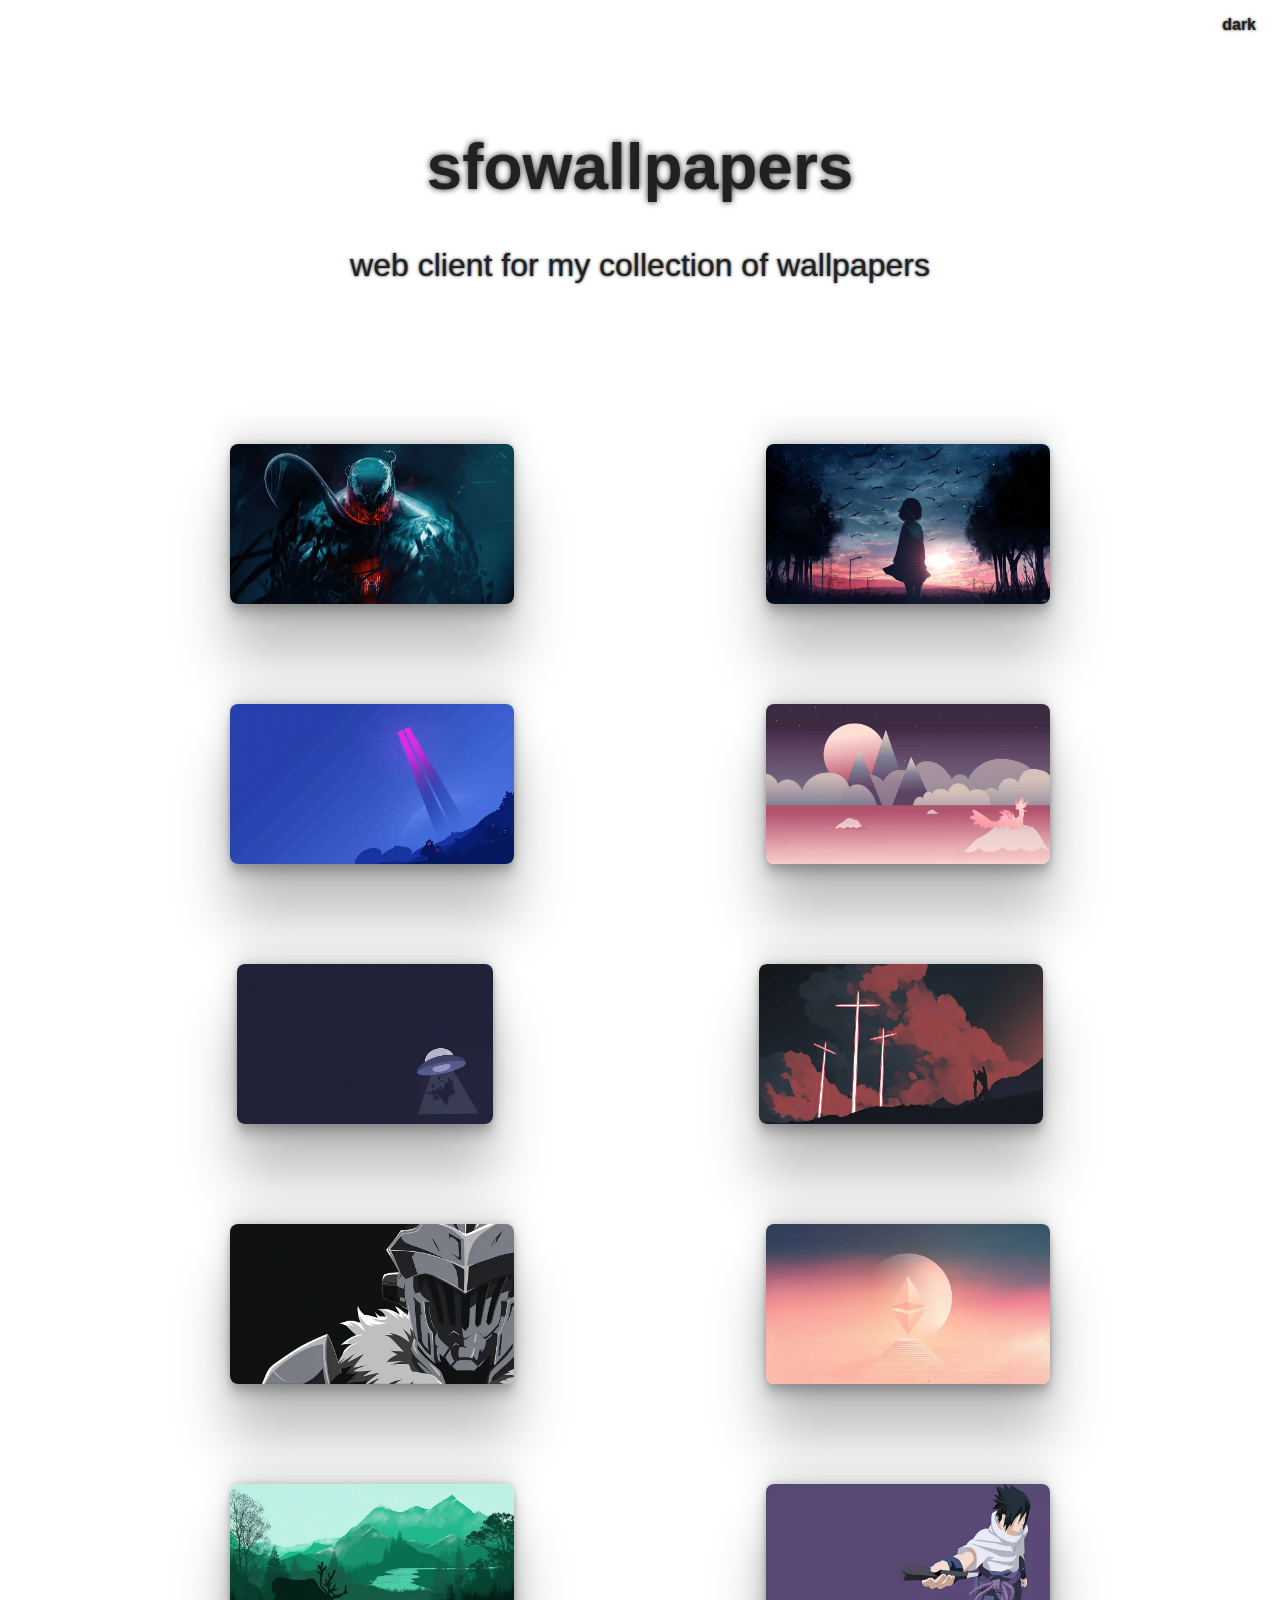
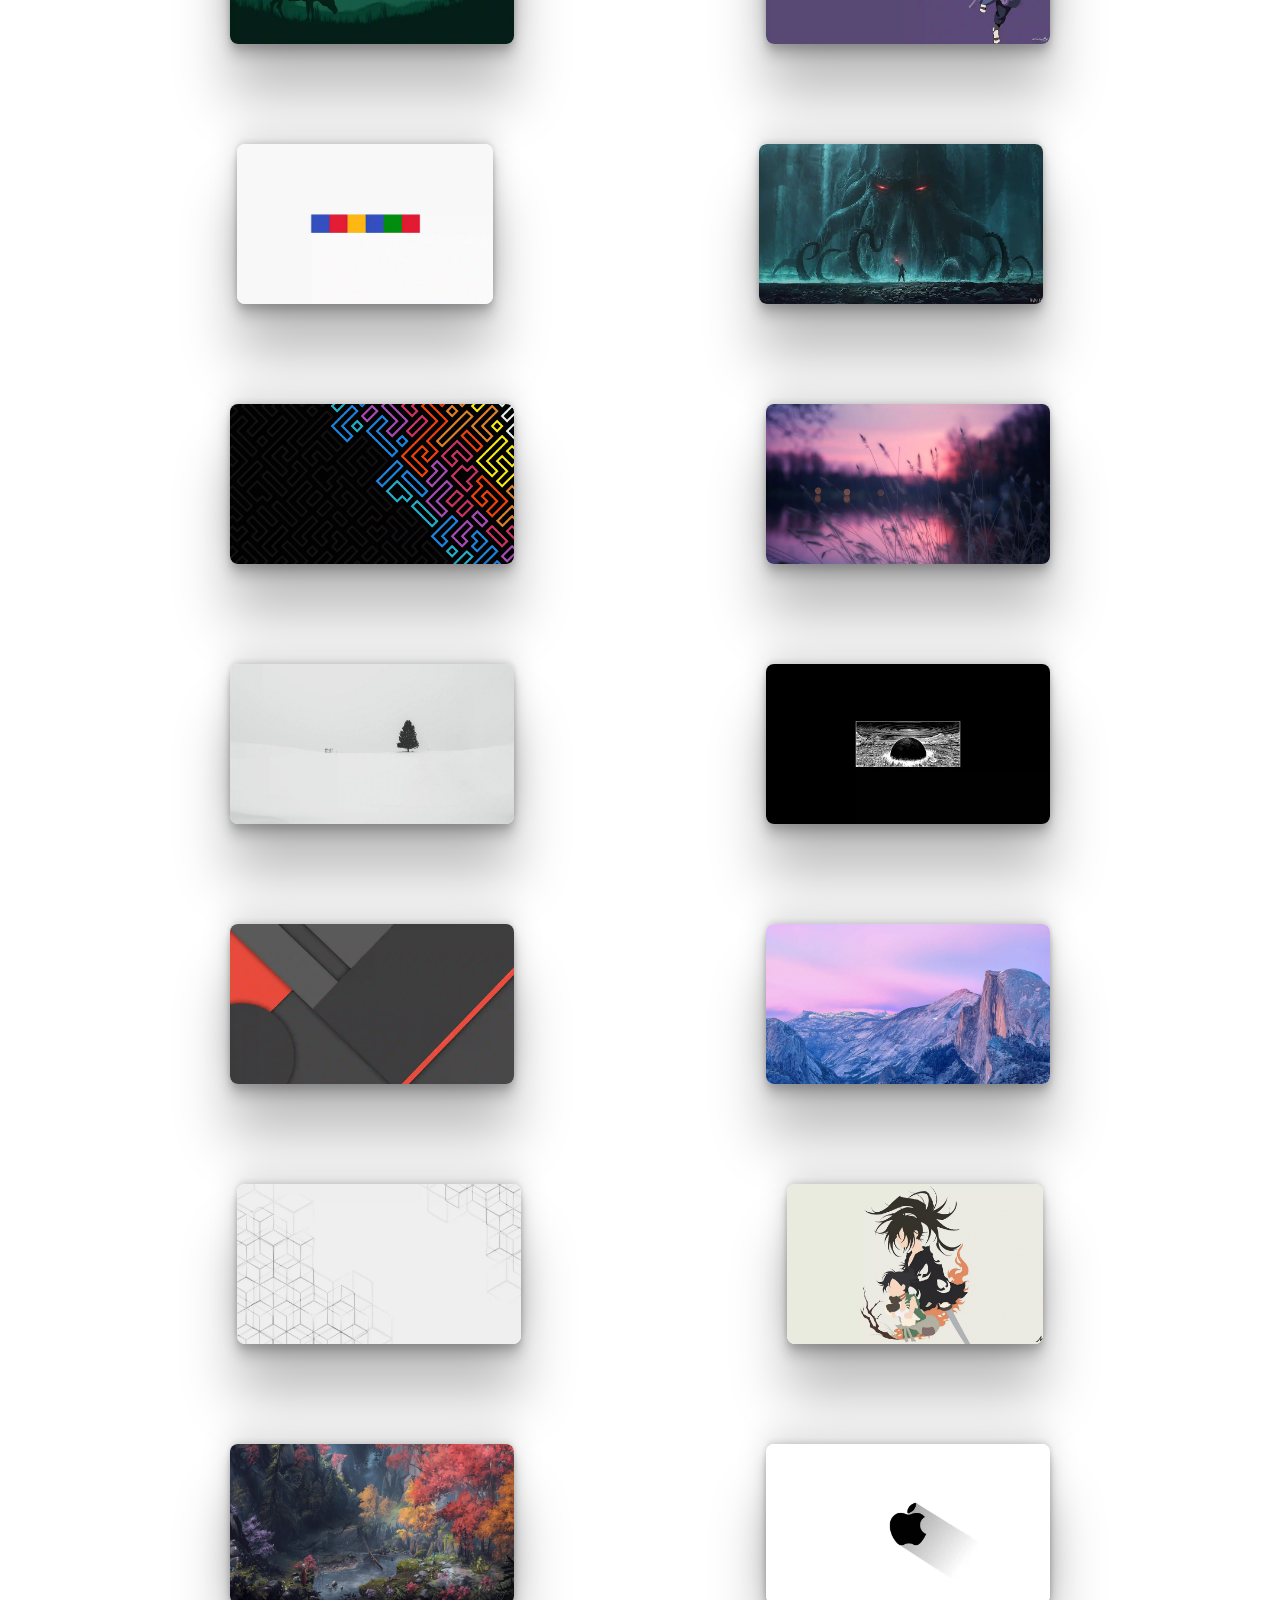
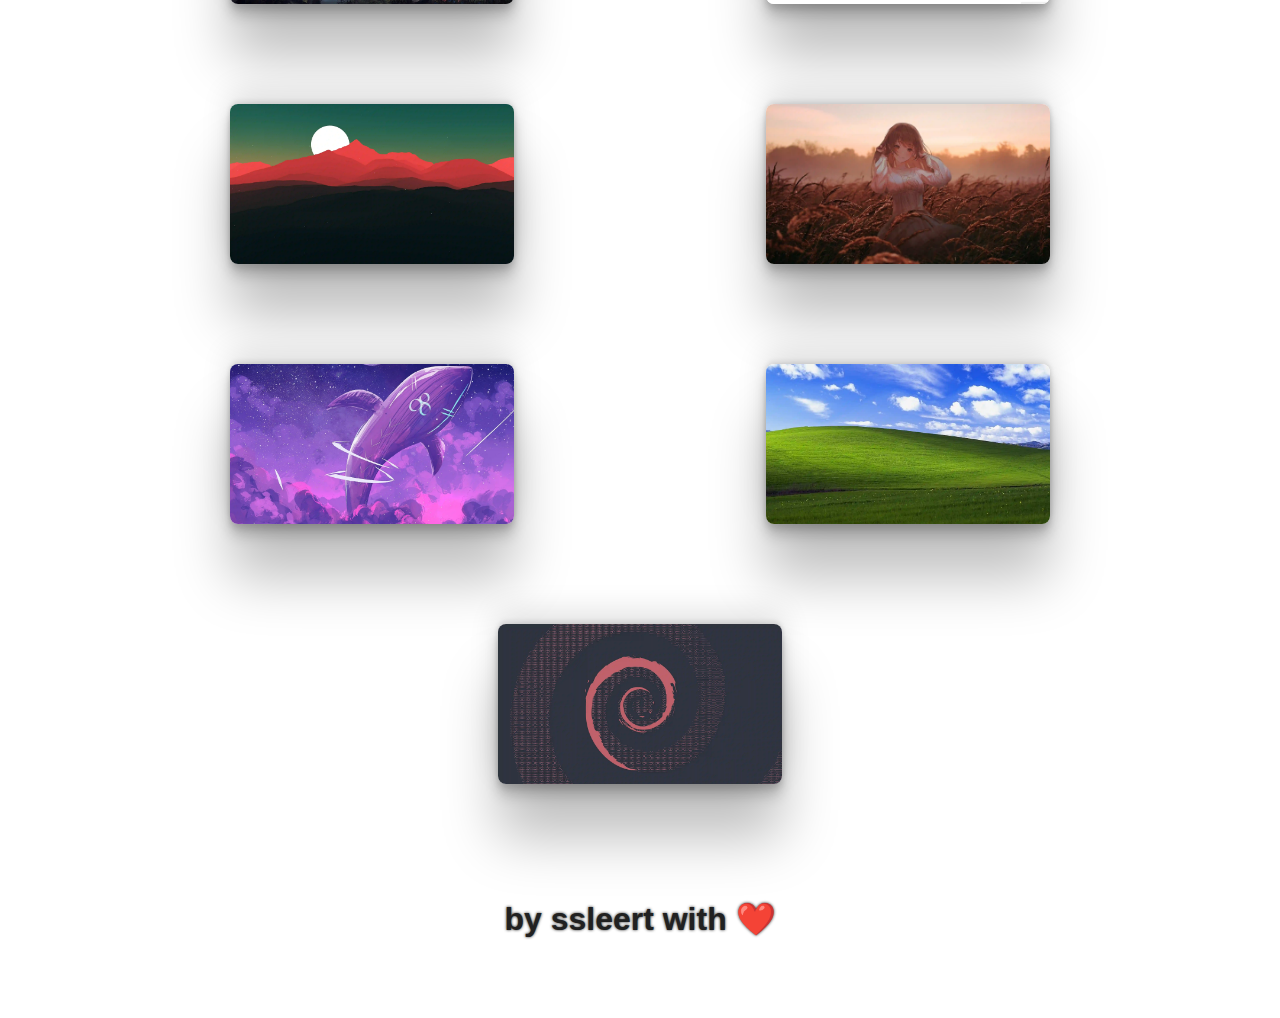
<file: index.html>
<!DOCTYPE html>
<html>
	<head>
		<title>
			sfowallpapers
		</title>		
		<meta http-equiv="Content-Type" content="text/html" chaset="utf-8">
		<link rel="stylesheet" href="css/light.css">
	</head>
	<body>
		<header>
			<h4 class="theme">
				<a class="theme-switch" href="dark.html">dark</a>
			</h4>
		</header>
		<h1 class="sfo">
			sfowallpapers
		</h1>
		<p class="idea">
			web client for my collection of wallpapers
		</p>
		<div class="row">
			<a target="blank" href="images/1.png"><img class="image" src="compressed/1.webp" alt="wallpaper"></a>
			<a target="blank" href="images/2.png"><img class="image" src="compressed/2.webp" alt="wallpaper"></a>
		</div>
		<div class="row">
			<a target="blank" href="images/3.png"><img class="image" src="compressed/3.webp" alt="wallpaper"></a>
			<a target="blank" href="images/4.png"><img class="image" src="compressed/4.webp" alt="wallpaper"></a>
		</div>
		<div class="row">
			<a target="blank" href="images/5.png"><img class="image" src="compressed/5.webp" alt="wallpaper"></a>
			<a target="blank" href="images/6.png"><img class="image" src="compressed/6.webp" alt="wallpaper"></a>
		</div>
		<div class="row">
			<a target="blank" href="images/7.png"><img class="image" src="compressed/7.webp" alt="wallpaper"></a>
			<a target="blank" href="images/8.png"><img class="image" src="compressed/8.webp" alt="wallpaper"></a>
		</div>
		<div class="row">
			<a target="blank" href="images/9.png"><img class="image" src="compressed/9.webp" alt="wallpaper"></a>
			<a target="blank" href="images/10.png"><img class="image" src="compressed/10.webp" alt="wallpaper"></a>
		</div>
		<div class="row">
			<a target="blank" href="images/11.png"><img class="image" src="compressed/11.webp" alt="wallpaper"></a>
			<a target="blank" href="images/12.png"><img class="image" src="compressed/12.webp" alt="wallpaper"></a>
		</div>
		<div class="row">
			<a target="blank" href="images/13.png"><img class="image" src="compressed/13.webp" alt="wallpaper"></a>
			<a target="blank" href="images/14.png"><img class="image" src="compressed/14.webp" alt="wallpaper"></a>
		</div>
		<div class="row">
			<a target="blank" href="images/15.png"><img class="image" src="compressed/15.webp" alt="wallpaper"></a>
			<a target="blank" href="images/16.png"><img class="image" src="compressed/16.webp" alt="wallpaper"></a>
		</div>
		<div class="row">
			<a target="blank" href="images/17.png"><img class="image" src="compressed/17.webp" alt="wallpaper"></a>
			<a target="blank" href="images/18.png"><img class="image" src="compressed/18.webp" alt="wallpaper"></a>
		</div>
		<div class="row">
			<a target="blank" href="images/19.png"><img class="image" src="compressed/19.webp" alt="wallpaper"></a>
			<a target="blank" href="images/20.png"><img class="image" src="compressed/20.webp" alt="wallpaper"></a>
		</div>
		<div class="row">
			<a target="blank" href="images/21.png"><img class="image" src="compressed/21.webp" alt="wallpaper"></a>
			<a target="blank" href="images/22.png"><img class="image" src="compressed/22.webp" alt="wallpaper"></a>
		</div>
		<div class="row">
			<a target="blank" href="images/23.png"><img class="image" src="compressed/23.webp" alt="wallpaper"></a>
			<a target="blank" href="images/24.png"><img class="image" src="compressed/24.webp" alt="wallpaper"></a>
		</div>
		<div class="row">
			<a target="blank" href="images/25.png"><img class="image" src="compressed/25.webp" alt="wallpaper"></a>
			<a target="blank" href="images/26.png"><img class="image" src="compressed/26.webp" alt="wallpaper"></a>
		</div>
		<div class="row">
			<a target="blank" href="images/27.png"><img class="image" src="compressed/27.webp" alt="wallpaper"></a>
		</div>
		<footer>
			<h1 class="love">
				by <a class="github" target="blank" href="https://github.com/ssleert">ssleert</a> with ❤️
			</h1>
		</footer>
	</body>
</html>
</file>
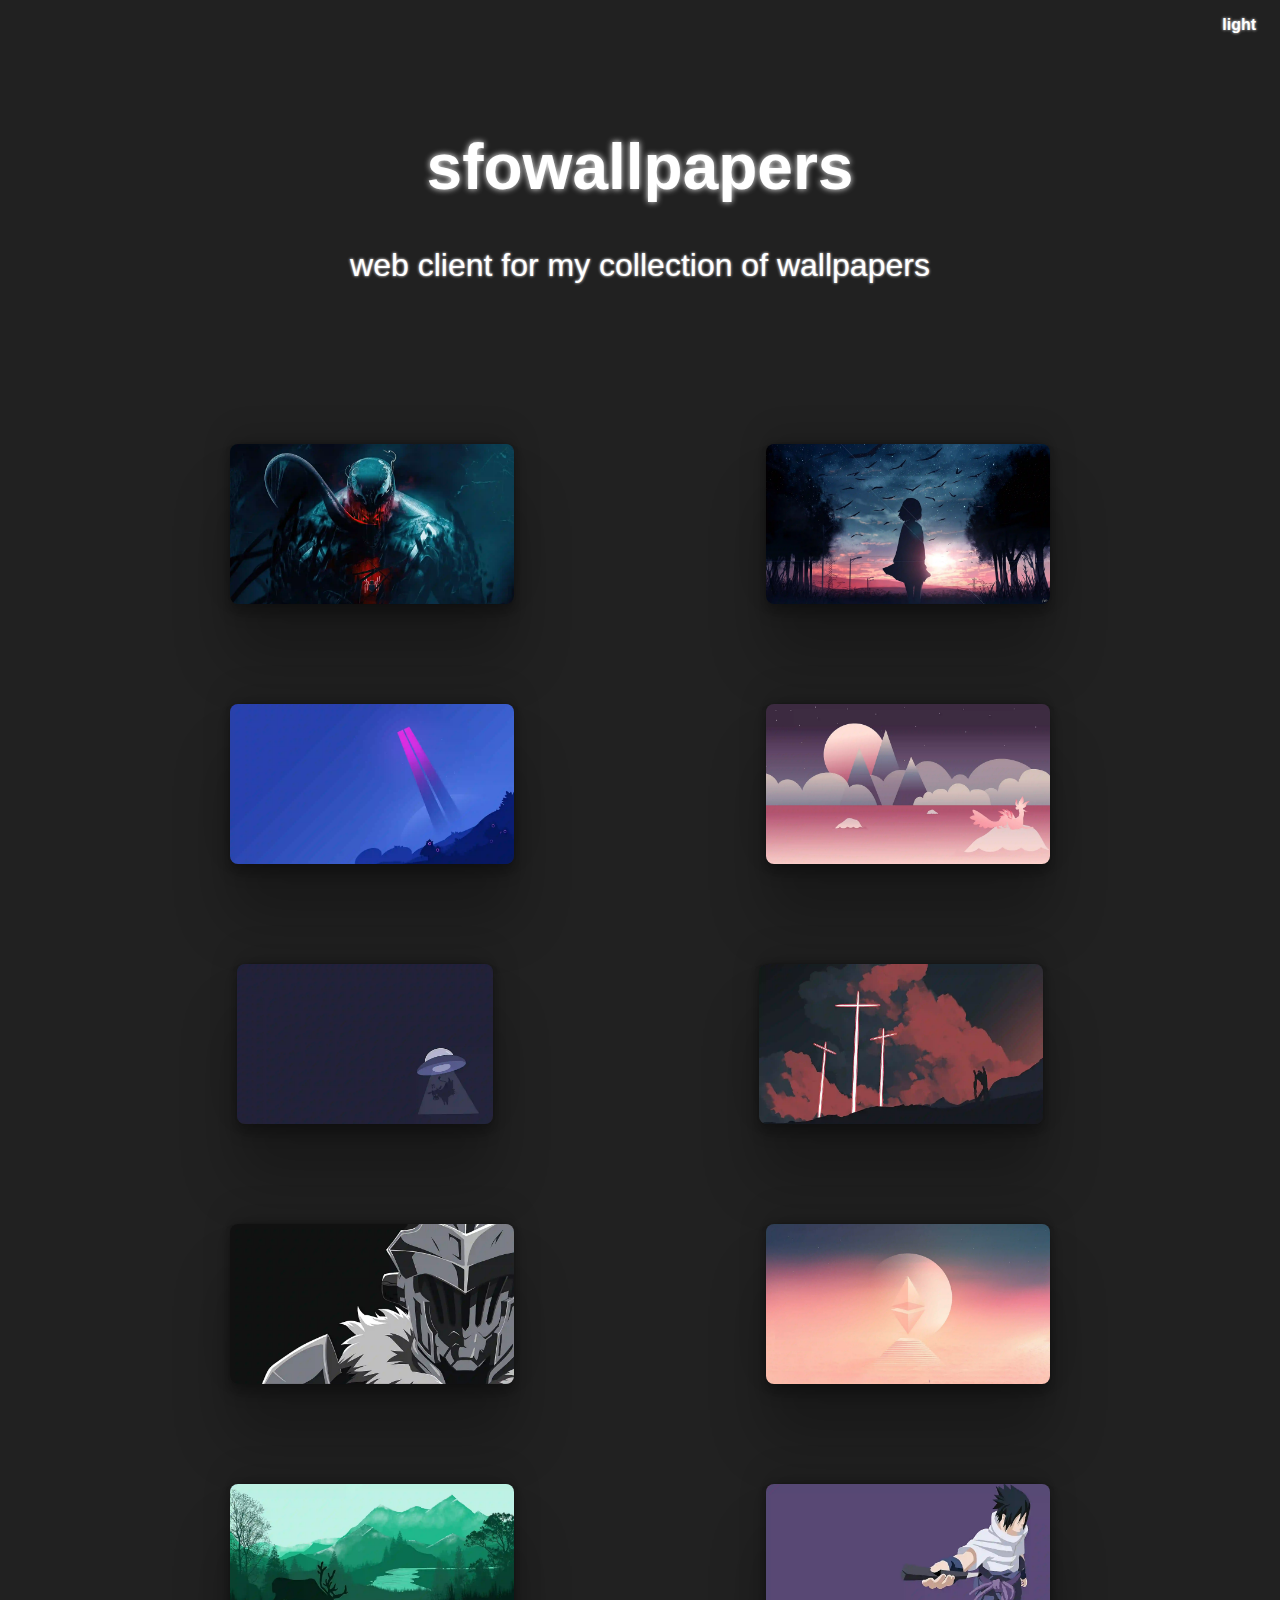
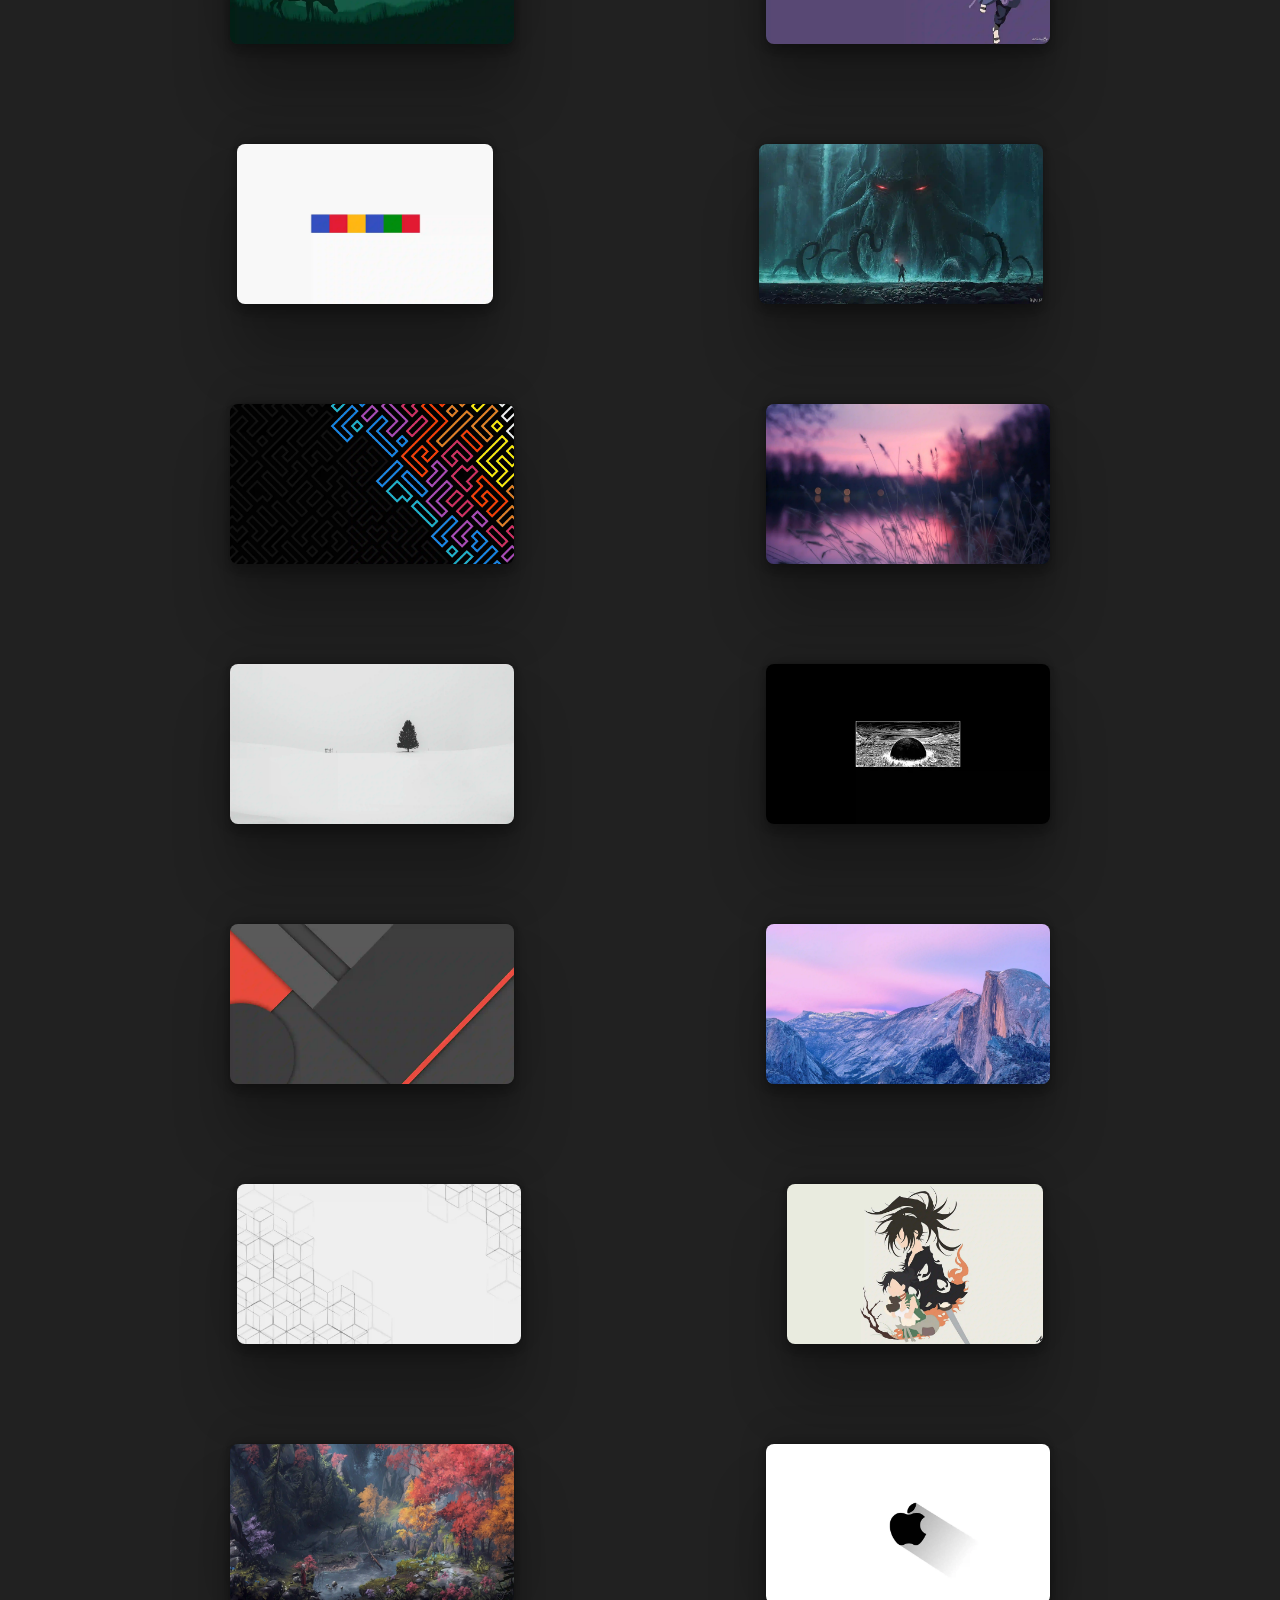
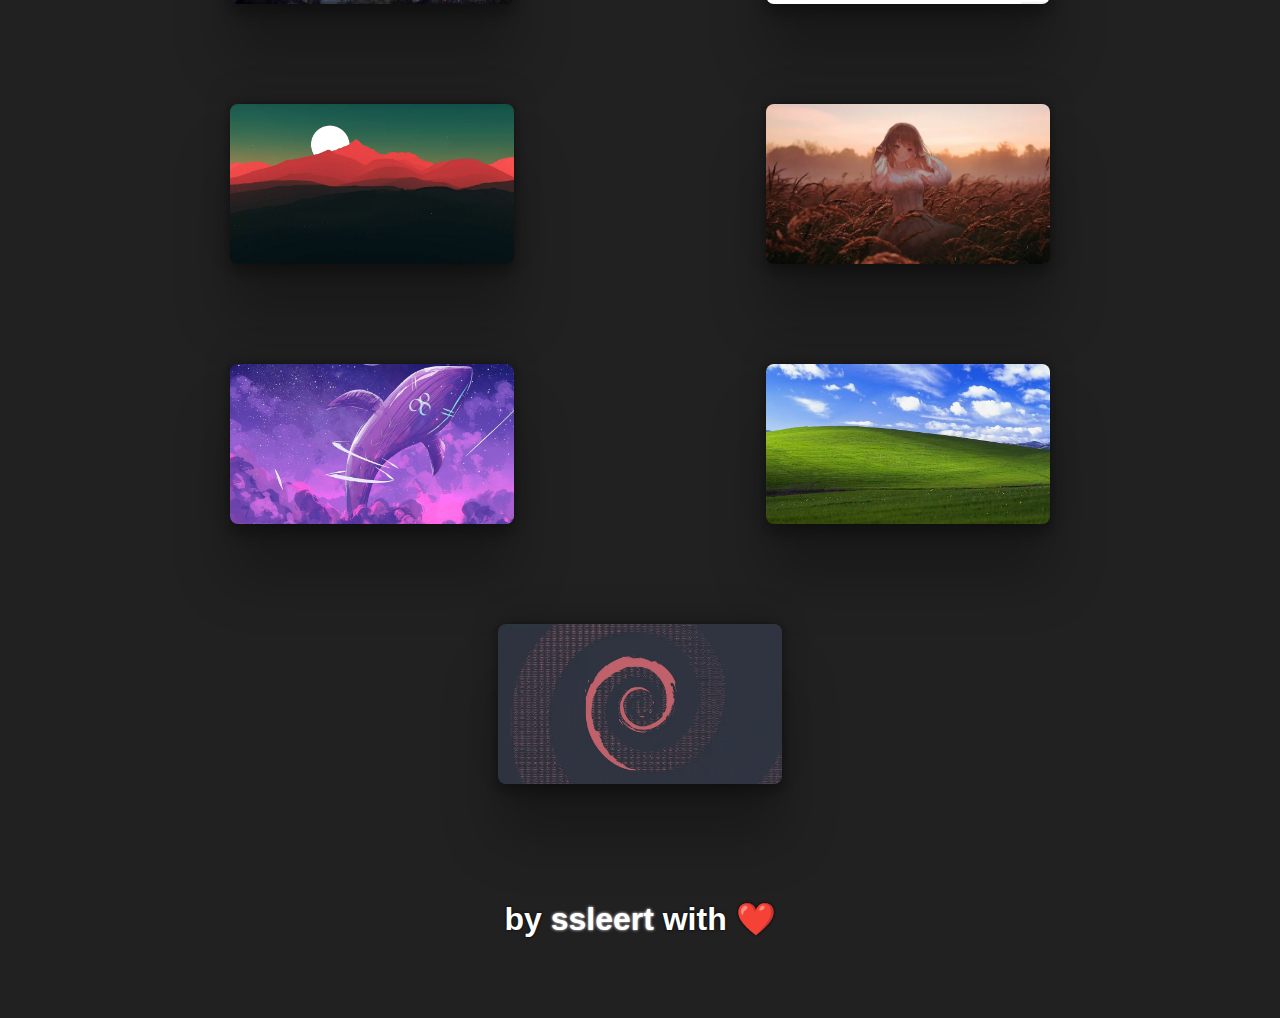
<file: dark.html>
<!DOCTYPE html>
<html>
	<head>
		<title>
			sfowallpapers
		</title>		
		<meta http-equiv="Content-Type" content="text/html" chaset="utf-8">
		<link rel="stylesheet" href="css/dark.css">
	</head>
	<body>
		<header>
			<h4 class="theme">
				<a class="theme-switch" href="index.html">light</a>
			</h4>
		</header>
		<h1 class="sfo">
			sfowallpapers
		</h1>
		<p class="idea">
			web client for my collection of wallpapers
		</p>
		<div class="row">
			<a target="blank" href="images/1.png"><img class="image" src="compressed/1.webp" alt="wallpaper"></a>
			<a target="blank" href="images/2.png"><img class="image" src="compressed/2.webp" alt="wallpaper"></a>
		</div>
		<div class="row">
			<a target="blank" href="images/3.png"><img class="image" src="compressed/3.webp" alt="wallpaper"></a>
			<a target="blank" href="images/4.png"><img class="image" src="compressed/4.webp" alt="wallpaper"></a>
		</div>
		<div class="row">
			<a target="blank" href="images/5.png"><img class="image" src="compressed/5.webp" alt="wallpaper"></a>
			<a target="blank" href="images/6.png"><img class="image" src="compressed/6.webp" alt="wallpaper"></a>
		</div>
		<div class="row">
			<a target="blank" href="images/7.png"><img class="image" src="compressed/7.webp" alt="wallpaper"></a>
			<a target="blank" href="images/8.png"><img class="image" src="compressed/8.webp" alt="wallpaper"></a>
		</div>
		<div class="row">
			<a target="blank" href="images/9.png"><img class="image" src="compressed/9.webp" alt="wallpaper"></a>
			<a target="blank" href="images/10.png"><img class="image" src="compressed/10.webp" alt="wallpaper"></a>
		</div>
		<div class="row">
			<a target="blank" href="images/11.png"><img class="image" src="compressed/11.webp" alt="wallpaper"></a>
			<a target="blank" href="images/12.png"><img class="image" src="compressed/12.webp" alt="wallpaper"></a>
		</div>
		<div class="row">
			<a target="blank" href="images/13.png"><img class="image" src="compressed/13.webp" alt="wallpaper"></a>
			<a target="blank" href="images/14.png"><img class="image" src="compressed/14.webp" alt="wallpaper"></a>
		</div>
		<div class="row">
			<a target="blank" href="images/15.png"><img class="image" src="compressed/15.webp" alt="wallpaper"></a>
			<a target="blank" href="images/16.png"><img class="image" src="compressed/16.webp" alt="wallpaper"></a>
		</div>
		<div class="row">
			<a target="blank" href="images/17.png"><img class="image" src="compressed/17.webp" alt="wallpaper"></a>
			<a target="blank" href="images/18.png"><img class="image" src="compressed/18.webp" alt="wallpaper"></a>
		</div>
		<div class="row">
			<a target="blank" href="images/19.png"><img class="image" src="compressed/19.webp" alt="wallpaper"></a>
			<a target="blank" href="images/20.png"><img class="image" src="compressed/20.webp" alt="wallpaper"></a>
		</div>
		<div class="row">
			<a target="blank" href="images/21.png"><img class="image" src="compressed/21.webp" alt="wallpaper"></a>
			<a target="blank" href="images/22.png"><img class="image" src="compressed/22.webp" alt="wallpaper"></a>
		</div>
		<div class="row">
			<a target="blank" href="images/23.png"><img class="image" src="compressed/23.webp" alt="wallpaper"></a>
			<a target="blank" href="images/24.png"><img class="image" src="compressed/24.webp" alt="wallpaper"></a>
		</div>
		<div class="row">
			<a target="blank" href="images/25.png"><img class="image" src="compressed/25.webp" alt="wallpaper"></a>
			<a target="blank" href="images/26.png"><img class="image" src="compressed/26.webp" alt="wallpaper"></a>
		</div>
		<div class="row">
			<a target="blank" href="images/27.png"><img class="image" src="compressed/27.webp" alt="wallpaper"></a>
		</div>
		<footer>
			<h1 class="love">
				by <a class="github" target="blank" href="https://github.com/ssleert">ssleert</a> with ❤️
			</h1>
		</footer>
	</body>
</html>
</file>
<file: css/light.css>
body {
	font-family: sans-serif;
	background-color: #ffffff;
	color: #212121;
}

.theme {
	text-align: right;
	margin-right: 1rem;
	margin-top: 1rem;	
}

.theme-switch {
	text-shadow: 0 0 3px;
	text-decoration: none;
	color: #212121;
}

.sfo {
	text-shadow: 0 0 6px;
	text-align: center;
	font-size: 4rem;
	margin-top: 6rem;
}

.idea {
	text-shadow: 0 0 3px;
	text-align: center;
	font-size: 2rem;
	margin-bottom: 10rem;
}

.row {
	display: flex;
	justify-content: space-around;	
	margin: 6rem;
}

@media screen and (min-width: 1441px) {
	.image {
		height: 18rem;
	}
}

@media screen and (max-width: 1440px) {
	.image {
		height: 10rem;
	}
}

.image {
	box-shadow: rgba(0, 0, 0, 0.25) 0px 54px 55px, rgba(0, 0, 0, 0.12) 0px -12px 30px, rgba(0, 0, 0, 0.12) 0px 4px 6px, rgba(0, 0, 0, 0.17) 0px 12px 13px, rgba(0, 0, 0, 0.09) 0px -3px 5px;
	border-radius: 8px
}

.github {
	text-shadow: 0 0 3px;
	text-decoration: none;
	color: #212121;
}

.love {
	text-shadow: 0 0 3px;
	text-align: center;
	margin-top: 7rem;
	margin-bottom: 5rem;
}
</file>
<file: css/dark.css>
body {
	font-family: sans-serif;
	background-color: #212121;
	color: #ffffff;
}

.theme {
	text-align: right;
	margin-right: 1rem;
	margin-top: 1rem;	
}

.theme-switch {
	text-shadow: 0 0 3px;
	text-decoration: none;
	color: #ffffff;
}

.sfo {
	text-shadow: 0 0 6px;
	text-align: center;
	font-size: 4rem;
	margin-top: 6rem;
}

.idea {
	text-shadow: 0 0 3px;
	text-align: center;
	font-size: 2rem;
	margin-bottom: 10rem;
}

.row {
	display: flex;
	justify-content: space-around;	
	margin: 6rem;
}

@media screen and (min-width: 1441px) {
	.image {
		height: 18rem;
	}
}

@media screen and (max-width: 1440px) {
	.image {
		height: 10rem;
	}
}

.image {
	box-shadow: rgba(0, 0, 0, 0.25) 0px 54px 55px, rgba(0, 0, 0, 0.12) 0px -12px 30px, rgba(0, 0, 0, 0.12) 0px 4px 6px, rgba(0, 0, 0, 0.17) 0px 12px 13px, rgba(0, 0, 0, 0.09) 0px -3px 5px;
	border-radius: 8px
}

.github {
	text-shadow: 0 0 3px;
	text-decoration: none;
	color: #ffffff;
}

.love {
	text-shadow: 0 0 3px #000000;
	text-align: center;
	margin-top: 7rem;
	margin-bottom: 5rem;
}
</file>
